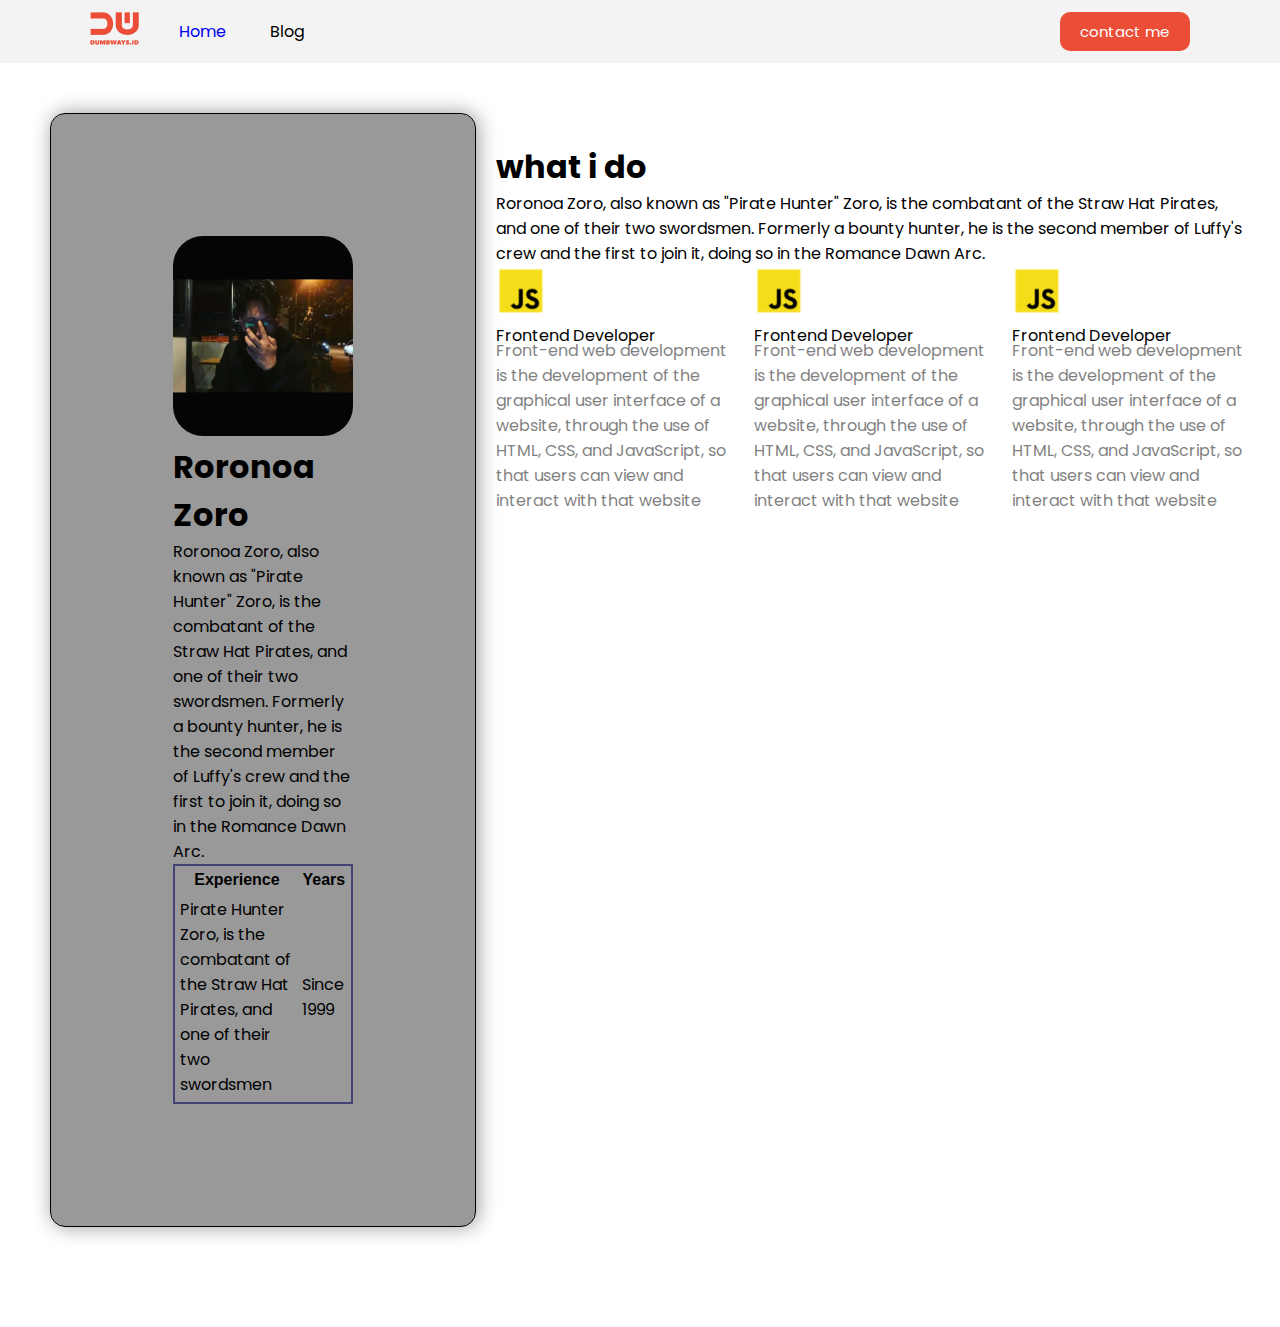
<file: index.html>
<!DOCTYPE html>

<head>
    <title>Creating Navbar and Layouting</title>
    <link rel="stylesheet" href="style.css"/>
</head>

<body style="padding-bottom: 50px; margin: 0px;">   
            <nav>
                <div class="left-side">
                        <a href="index.html">
                            <img src="assets/logo.png"alt="mylogo">
                        </a>

                        <ol style="list-style-type: none;">
                            <lis style="text-decoration: none;">
                            <a href="home.html"style="text-decoration: none;"target="_blank">Home</a>
                            </li>
                            <li>
                                <a href="blog.html">Blog</a>
                            </li>
                        </ol>
                </div>
                <div class="right-side">
                    <a href="contact.html">contact me </a>
                </div>
            </nav>

<div style="height: auto; margin: 30px;  display: flex;">
    <div style="
        border: 1px solid black;
        width: 110%;
        padding: 10%;   
        margin: 20px 20px;        
        border-radius: 15px;                
        box-shadow: 2px 0px 20px rgba(0,0,0,0.4);
        background-color: rgba(0,0,0,0.4);">
    
                <div>
                    <img
                    src="assets/test-Image.jpeg"
                    height="200px"
                    width="80px"
                    alt="my image"
                    style="width: 100%;border-radius: 30px;"/>
                    
                </div>
 
                <div>    
                    <h1 style="text-align:left;">Roronoa Zoro</h1>    
                </div>

                <div>
                    <p stlyle="text-align:left;">
                        Roronoa Zoro, also known as "Pirate Hunter" Zoro, is the combatant of the Straw Hat Pirates, and one of their two swordsmen. Formerly a bounty hunter, he is the second member of Luffy's crew and the first to join it, doing so in the Romance Dawn Arc.  
                    </p>                
                    <table style="
                        width: 100%;
                        border-collapse: separate;
                        border: 2px solid #434375                
                        ">
                        <tr>
                            <th style=" padding: 3px;font-family: 'Franklin Gothic Medium', 'Arial Narrow', Arial, sans-serif;">Experience</th>
                            <th style="padding: 3px;font-family: 'Franklin Gothic Medium', 'Arial Narrow', Arial, sans-serif;">Years</th>  
                        </tr>
                        <tr>
                            <td style="padding: 3px;" >Pirate Hunter Zoro, is the combatant of the Straw Hat Pirates, and one of their two swordsmen</td>
                            <td style=" padding: 3px;">Since 1999</td>
                        </tr>
                
                    </table>
                </div> 
                   
   </div>
<div style="margin-top: 50px;">
    <h1>what i do</h1>
    <p stlyle="text-align:left;">
        Roronoa Zoro, also known as "Pirate Hunter" Zoro, is the combatant of the Straw Hat Pirates, and one of their two swordsmen. Formerly a bounty hunter, he is the second member of Luffy's crew and the first to join it, doing so in the Romance Dawn Arc.  
    </p>
    <div style="display: flex;gap: 20px">        
        <div>           
            <img       
                src="assets/js.png"
                alt="my image"
                style="width: 50px;"
                />      
            <div>                    
                <p style="text-align:left;padding: 0; margin-bottom: -10px;">Frontend Developer</p>
                <p style="text-align:left; opacity: 0.5;padding: 0;">Front-end web development is the development of the graphical user interface of a website, through the use of HTML, CSS, and JavaScript, so that users can view and interact with that website</p>
            </div> 
        </div>

        <div>           
            <img       
                src="assets/js.png"
                alt="my image"
                style="width: 50px;"
            />      
            <div>                    
                <p style="text-align:left;padding: 0; margin-bottom: -10px;">Frontend Developer</p>
                <p style="text-align:left; opacity: 0.5;padding: 0;">Front-end web development is the development of the graphical user interface of a website, through the use of HTML, CSS, and JavaScript, so that users can view and interact with that website</p>
            </div>           

        </div>

        <div>           
            <img       
                src="assets/js.png"
                alt="my image"
                style="width: 50px;"
                />      
            <div>                    
                <p style="text-align:left;padding: 0; margin-bottom: -10px;">Frontend Developer</p>
                <p style="text-align:left; opacity: 0.5;padding: 0;">Front-end web development is the development of the graphical user interface of a website, through the use of HTML, CSS, and JavaScript, so that users can view and interact with that website</p>
            </div>           

        </div>
        
        

    </div>
</div>

  </div>


 </body>

</html>
</file>
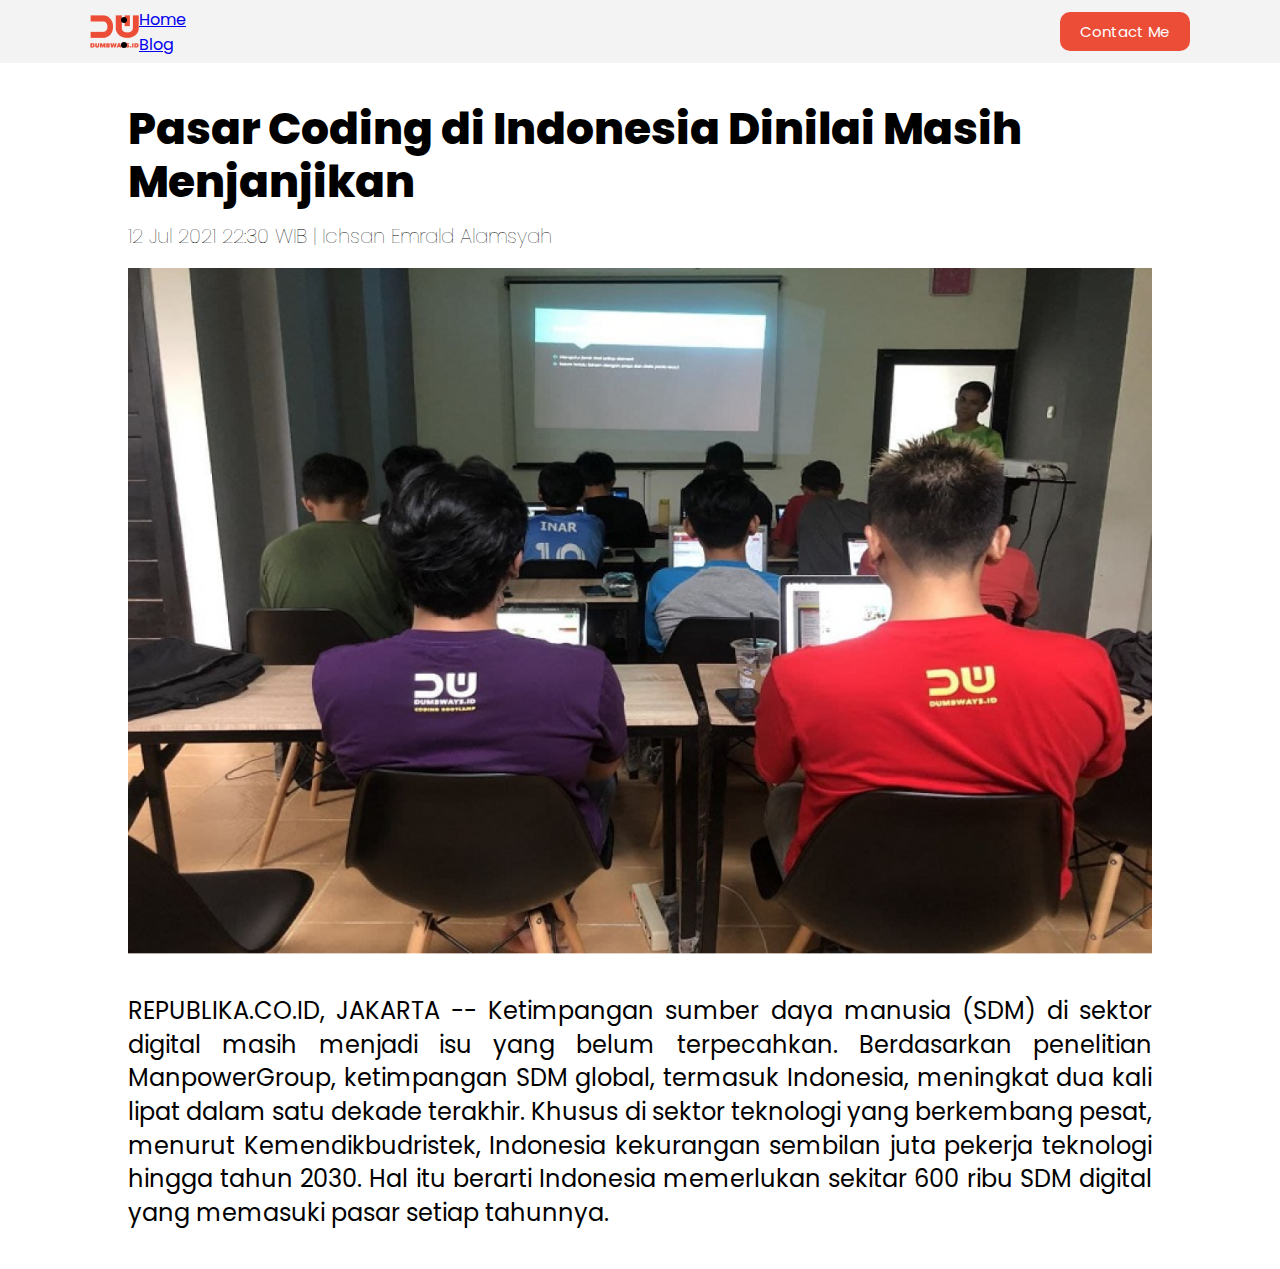
<file: blog-detail.html>
<html>
  <head>
    <title>Creating Blog Page - detail</title>
    <link rel="stylesheet" href="style.css" />
  </head>
  <body>
    <!-- NavBar -->
    <nav>
      <div class="left-side">
        <a href="index.html">
          <img src="assets/logo.png" alt="logo" />
        </a>
        <ul>
          <li>
            <a href="index.html">Home</a>
          </li>
          <li>
            <a href="blog.html" class="list-active">Blog</a>
          </li>
        </ul>
      </div>
      <div class="right-side">
        <a href="contact.html"> Contact Me </a>
      </div>
    </nav>

    <!-- Blog -->
    <div class="blog-detail">
      <div class="blog-detail-container">
        <h1>Pasar Coding di Indonesia Dinilai Masih Menjanjikan</h1>
        <div class="author">12 Jul 2021 22:30 WIB | Ichsan Emrald Alamsyah</div>
        <img src="assets/blog-img-detail.png" alt="detail" />
        <p>
          REPUBLIKA.CO.ID, JAKARTA -- Ketimpangan sumber daya manusia (SDM) di
          sektor digital masih menjadi isu yang belum terpecahkan. Berdasarkan
          penelitian ManpowerGroup, ketimpangan SDM global, termasuk Indonesia,
          meningkat dua kali lipat dalam satu dekade terakhir. Khusus di sektor
          teknologi yang berkembang pesat, menurut Kemendikbudristek, Indonesia
          kekurangan sembilan juta pekerja teknologi hingga tahun 2030. Hal itu
          berarti Indonesia memerlukan sekitar 600 ribu SDM digital yang
          memasuki pasar setiap tahunnya.
        </p>
      </div>
    </div>
  </body>
</html>
</file>
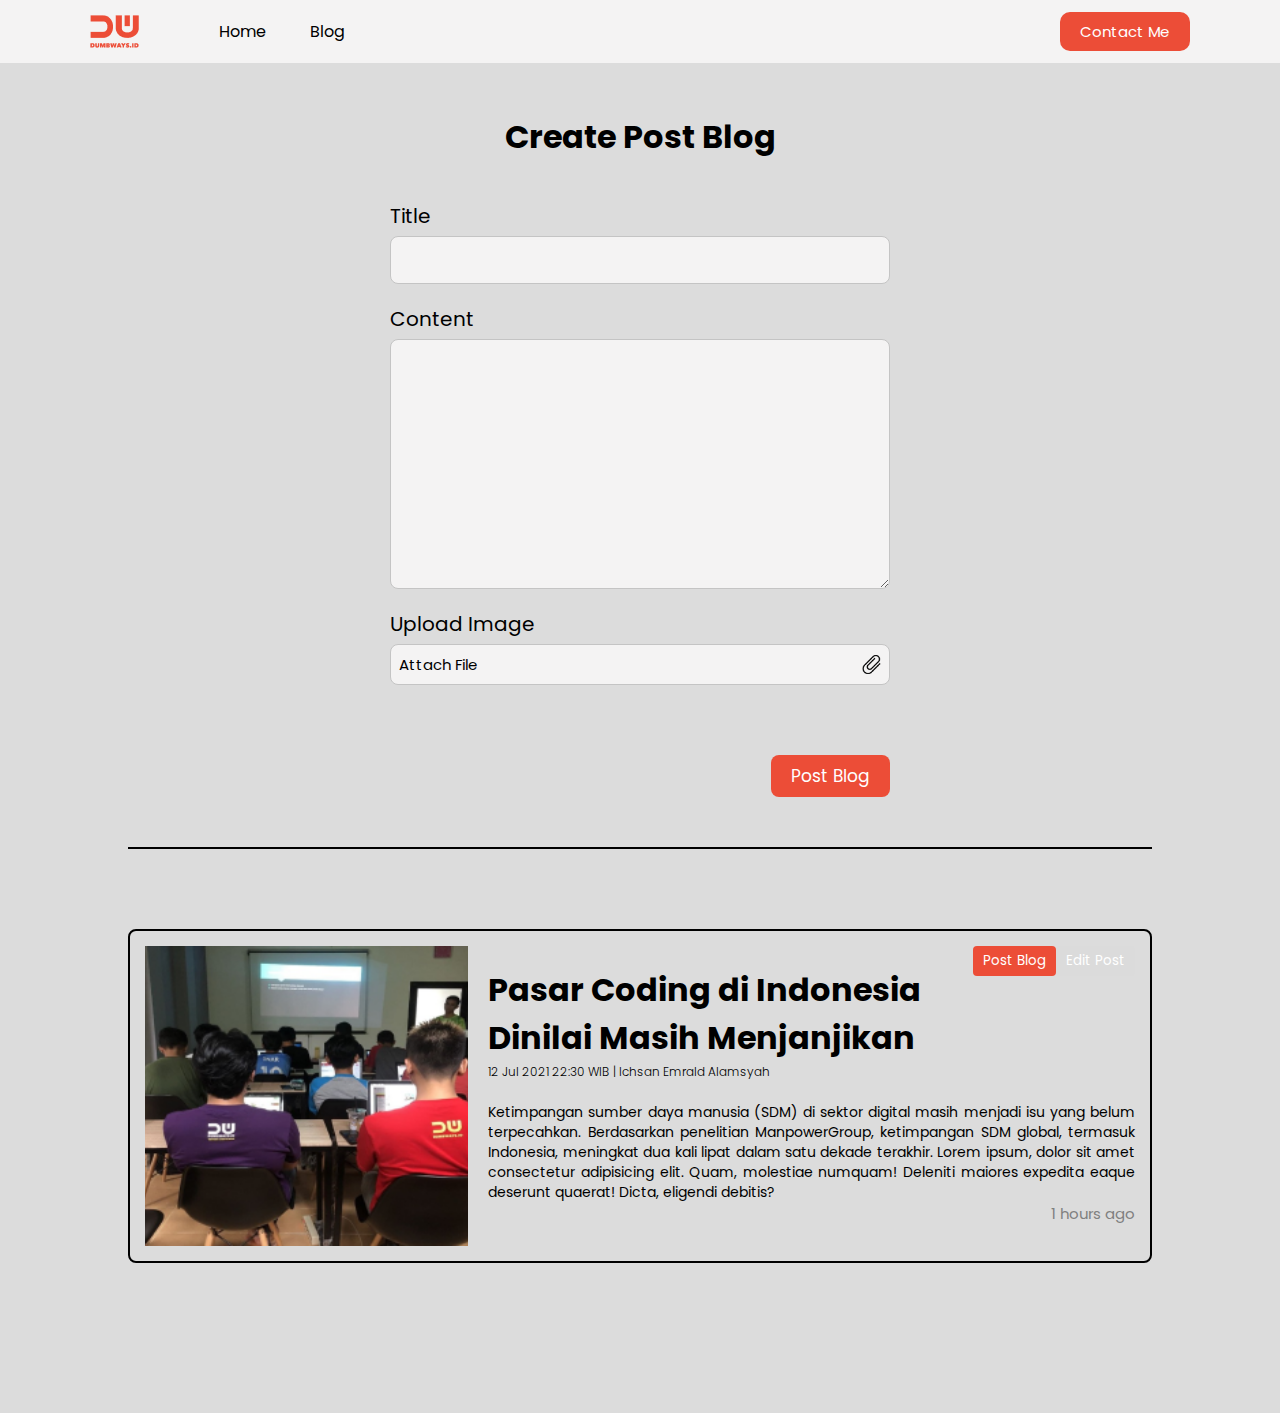
<file: blog.html>
<html>
  <head>
    <title>Creating Blog Page</title>
    <link rel="stylesheet" href="style.css" />
  </head>
  <body style="padding-bottom: 50px; background-color: gainsboro; margin: 0px;"> 
    <!-- NavBar -->
              <nav>
                <div class="left-side">
                      <a href="index.html">
                        <img src="assets/logo.png" alt="logo" />
                      </a>
                  <ol>
                      <li>
                        <a href="home.html">Home</a>
                      </li>
                      <li>
                        <a href="blog.html" class="list-active">Blog</a>
                      </li>
                  </ol>
                </div>
                <div class="right-side">
                  <a href="contact.html"> Contact Me </a>
                </div>
              </nav>

    <!-- Blog -->
    <!-- Form -->
    <div class="blog">
      <div class="blog-form">
        <div class="form-container">
          <form onsubmit="addBlog(event)">
            <h1>Create Post Blog</h1>
            <div>
              <label for="input-blog-title">Title</label>
              <input id="input-blog-title" />
            </div>
            <div>
              <label for="input-blog-content">Content</label>
              <textarea id="input-blog-content"></textarea>
            </div>
            
            <div>
              <label>Upload Image</label>
              <div class="input-blog-image-group">
                <label for="input-blog-image">
                  <p>Attach File</p>
                  <img src="assets/attach.png" alt="file" style="width: 4%;"/>
                </label>
                <input type="file" id="input-blog-image" hidden />
              </div>
            </div>
            <div class="button-group">
              <button>Post Blog</button>
            </div>
          </form>
        </div>
      </div>
      <hr class="line" />
      <div id="contents" class="blog-list">
        <!-- dynamic content would be here -->
        <div class="blog-list-item">
          <div class="blog-image">
            <img src="assets/blog-img.png" alt="" />
          </div>
          <div class="blog-content">
            <div class="btn-group">
              <button class="btn-edit">Edit Post</button>
              <button class="btn-post">Post Blog</button>
            </div>
            <h1>
              <a href="blog-detail.html" target="_blank"
                >Pasar Coding di Indonesia Dinilai Masih Menjanjikan</a
              >
            </h1>
            <div class="detail-blog-content">
              12 Jul 2021 22:30 WIB | Ichsan Emrald Alamsyah
            </div>
            <p>
              Ketimpangan sumber daya manusia (SDM) di sektor digital masih
              menjadi isu yang belum terpecahkan. Berdasarkan penelitian
              ManpowerGroup, ketimpangan SDM global, termasuk Indonesia,
              meningkat dua kali lipat dalam satu dekade terakhir. Lorem ipsum,
              dolor sit amet consectetur adipisicing elit. Quam, molestiae
              numquam! Deleniti maiores expedita eaque deserunt quaerat! Dicta,
              eligendi debitis?
            </p>
            <div style="text-align: right;">
              <span style="color: grey; font-size: 15px;">1 hours ago</span>
            </div>
          </div>
        </div>
      </div>
    </div>
    <script src="blog.js"></script>
  </body>
</html>
</file>
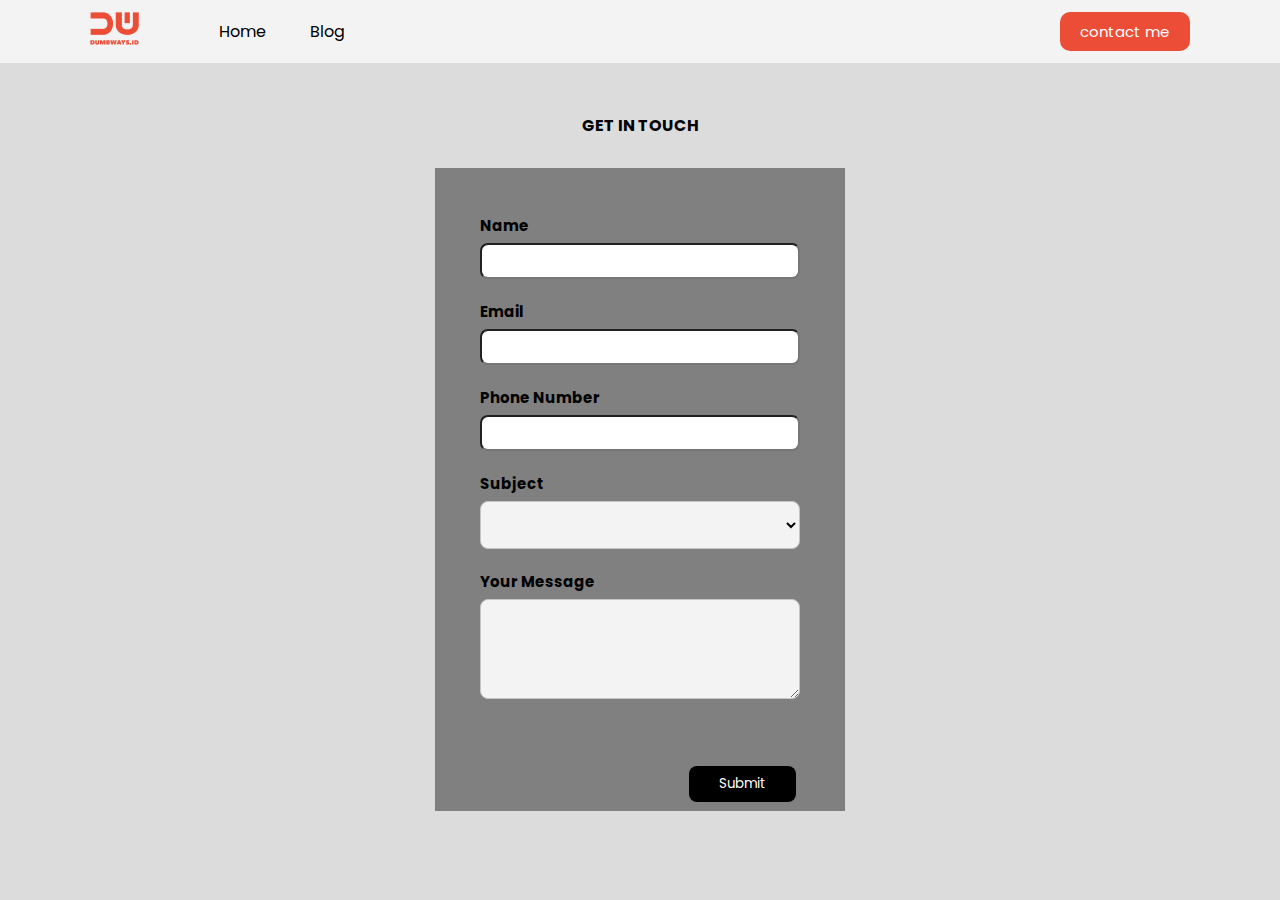
<file: contact.html>
<!DOCTYPE html>

<head>
    <title>Contact Me</title>
    <link rel="stylesheet" href="style.css" />
</head>

<body style="padding-bottom: 50px; background-color: gainsboro; margin: 0px;">
    <nav>
        <div class="left-side">
            <a href="index.html">
                <img src="assets/logo.png" alt="mylogo">
            </a>

            <ol style="list-style-type: none;">
                <li style="text-decoration: none;">
                    <a href="home.html" style="text-decoration: none;" target="_blank">Home</a>
                </li>
                <li>
                    <a href="blog.html">Blog</a>
                </li>
            </ol>
        </div>
        <div class="right-side">
            <a href="contact.html">contact me </a>
        </div>
    </nav>

    <center>
        <P style="
            margin-top: 50px;
            margin-bottom: 30px;
            font-weight: bold;">GET IN TOUCH</P>

        <div style="width: 410px; margin: 20px; background-color: grey; padding: 45px;">
            <form action="" style="text-align: left;">
                <div>
                    <label for="name" style="font-size: 15px; font-weight:700;">Name</label>
                    <input type="text" required id="name"
                    />
                </div>
                <div>
                    <label for="email" style="font-size: 15px; font-weight:700;">Email</label>
                    <input type="email" id="email">
                </div>
                <div>
                    <label for="phone" style="font-size: 15px; font-weight: 700;">Phone Number</label>
                    <input type="text" id="phone">
                </div>

                <div>
                    <label for="subject" style="font-size: 15px; font-weight: 700;">Subject</label>
                    <select id="subject">
                        <option value=""></option>
                        <option value="frontend">Frontend</option>
                        <option value="backend">Backend</option>
                        <option value="full-stack">Full-stack</option>
                    </select>
                </div>
                <div style="margin-bottom: 40px;">
                    <label for="message" style="font-size: 15px; font-weight: 700;">Your Message </label>
                    <textarea id="message" ></textarea>
                </div>   

                <div style="margin: 2px 4px;">
                <button type="button" onclick="showData()">Submit</button>
                </div>

            </form>
        </div>
    </center>
    <script src="form.js"></script>
</body>

</html>
</file>
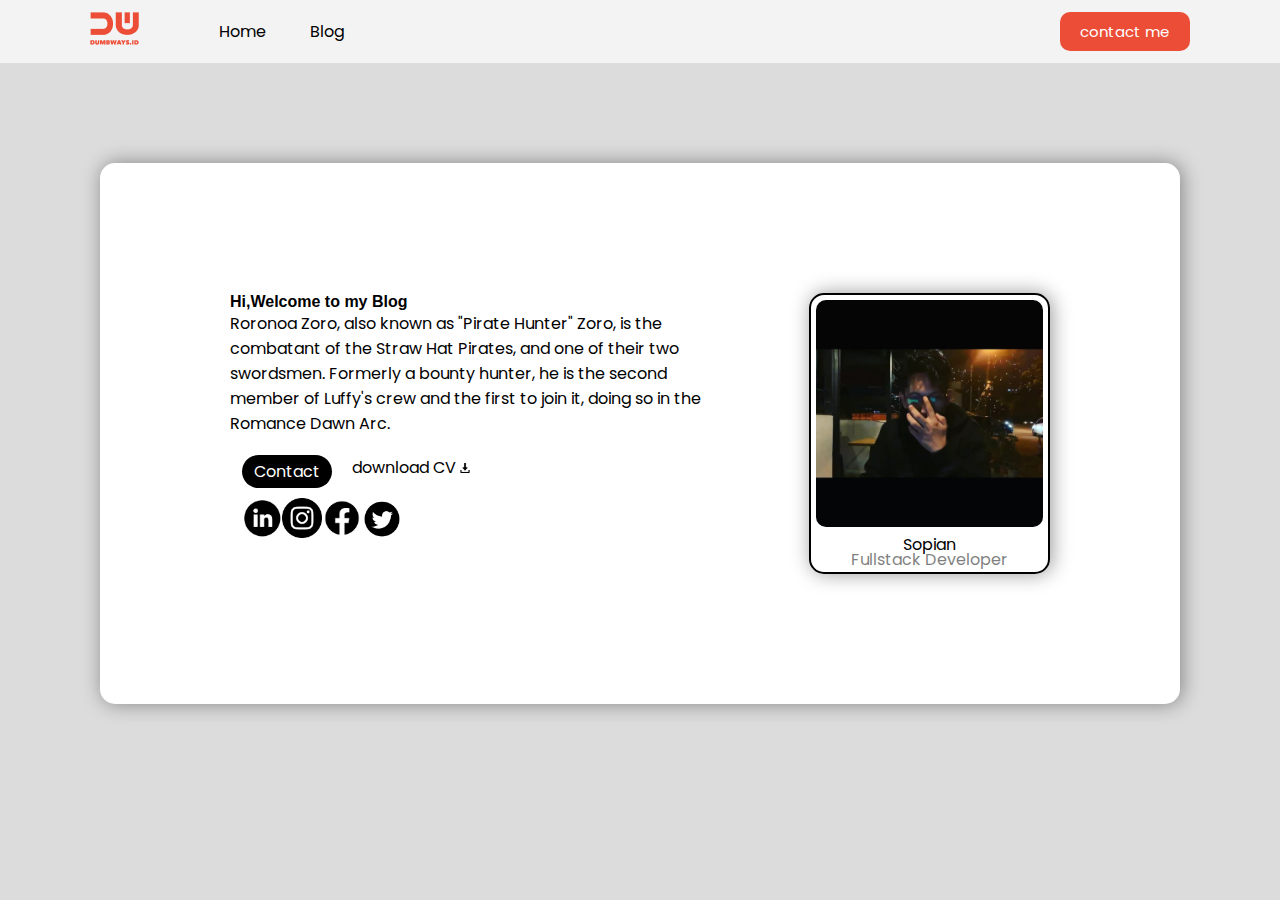
<file: home.html>
<!DOCTYPE html>

<head>
    <title>Creating Navbar and Layouting</title>
    <link rel="stylesheet" href="style.css" />
</head>

<body style="padding-bottom: 50px; background-color: gainsboro; margin: 0px;">
                <nav>
                    <div class="left-side">
                        <a href="index.html">
                            <img src="assets/logo.png" alt="mylogo">
                        </a>

                        <ol style="list-style-type: none;">
                            <li style="text-decoration: none;">
                                <a href="home.html" style="text-decoration: none;" target="_blank">Home</a>
                                </li>
                                <li>
                                    <a href="blog.html">Blog</a>
                                </li>
                        </ol>
                    </div>

                    <div class="right-side">
                        <a href="contact.html">contact me </a>
                    </div>
                </nav>

    <div style="       
        padding: 80px;   
        margin : 100px;
        border-radius: 15px;                
        box-shadow: 2px 0px 20px rgba(0,0,0,0.4);
        background-color: #FFFFFF;
        display: flex;
        ">

        <div style=" width: 100%;margin: 50px;">
            <div>
                <h4 style="text-align: left;font-family: Verdana, Geneva, Tahoma, sans-serif;">Hi,Welcome to my Blog
                </h4>
            </div>

            <p stlyle="text-align: center;">
                Roronoa Zoro, also known as "Pirate Hunter" Zoro, is the combatant of the Straw Hat Pirates, and one of
                their two swordsmen. Formerly a bounty hunter, he is the second member of Luffy's crew and the first to
                join it, doing so in the Romance Dawn Arc.
            </p>
            <div style="padding: 4% 12px;">
                    <div style="display: flex; flex-direction: row;">
                        <div
                            style=" background-color: black; width: fit-content; color: white; padding: 4px 12px; border-radius: 20px; margin-bottom: 10px;">
                            Contact
                        </div>
                        <div style="margin-left: 20px" ;>
                            <p style="display: inline; margin-right: 0px;">download CV</p>
                            <img src="assets/dwn.png" alt="my image" style="width: 3%;
                                display: inline;
                                margin-left: auto;
                                margin-right: auto; 
                               " />
                        </div>
                    </div>

                    <div style="display: flex; flex-direction: row;  justify-content: left; margin-bottom: 0px;">
                        <img src="assets/IN.png" alt="my image" style="width: 40px;
                        
                        " />
                        <img src="assets/IG.png" alt="my image" style="width: 40px;
                        
                        " />
                        <img src="assets/fb.png" alt="my image" style="width: 40px;
                        
                        " />
                        <img src="assets/tw.png" alt="my image" style="width: 40px;
                        
                        " />
                    </div>
            </div>

                    </div>                    
                        <div style="
                            border: 2px solid black; 
                            width: 50%;                 
                            margin: 50px;
                            border-radius: 15px;                
                            box-shadow: 2px 0px 20px rgba(0,0,0,0.4);
                            background-color: rgba(255,255,255, 0.9);
                            
                            ">
                                    <div>
                                        <img src="assets/test-Image.jpeg" alt="my image" style="width: 100%; padding: 5px; border-radius: 15px;display: flex;"/>
                                    </div>

                                    <div>
                                        <p style="text-align:center;padding: 0; margin-bottom: -10px;">Sopian</p>
                                        <p style="text-align:center; opacity: 0.5;padding: 0;">Fullstack Developer</p>
                                    </div>
                        </div>
                    </div>
    </div>
</body>

</html>
</file>
<file: style.css>
@import url('https://fonts.googleapis.com/css2?family=Poppins:wght@100;300&display=swap');
*{
    margin: 0;
    padding: 0;
    box-sizing: border-box;
    font-family: 'Poppins', sans-serif;
}

/* Navbar */
nav{
    display:flex;
    background-color: #f4f3f3;
    height: 7vh;
}

nav div{
    display: flex;
    align-items: center;
    flex: 50%;
}

nav div.left-side{
    padding-left: 90px;
}

nav div.right-side{
    padding-right: 90px;
    display: flex;
    justify-content: flex-end;
}

nav ol{
    list-style-type: none;
    margin-left: 40px;
}

nav ol li{
    display: inline;
    margin-left: 40px;
}

nav ol li a{
    color: black;
    text-decoration: none;
}

nav .right-side a{
    font-size: 15px;
    color: white;
    background-color: #ec4d37;
    text-decoration: none;
    border: none;
    border-radius: 10px;
    padding: 8px 20px;
}

/* Card Profile */
.card{
    width: 450px;
    border: 1px solid #00000033;
    border-radius: 16px;
    padding: 15px 15px 25px 25px;
    box-shadow: 0px 0px 20px #00000040;
}

.card .image img{
    width: 100%;
    border-radius: 16px;
}

.card .header h1{
    margin: 10px 0;
    text-align: left;
}

.card .content p{
    text-align: left;
    color: rgba(0,0,0, 0.6);
    line-height: 120%;
    margin-bottom: 20px;
}

.card .content table{
    width: 100%;
    border: 2px solid rgb(161, 156, 156);
    border-collapse: collapse;
}

.card .content table tr th{
    font-weight: 700;
    padding: 5px;
}

.card .content table tr td{
    font-weight: 400;
    padding: 5px;
    text-align: center;
}

.personal{
    display: flex;
    height: 93vh;
    align-items: center;
    justify-content: center;
}

.personal .container-content{
    display: flex;
    width: 80%;
}

.personal .left{
    flex: 40%;
}

.personal .right{
    flex: 60%;
    display: flex;
    padding-left: 40px;
}

.personal .right .skill{
    margin-top: 20px;
    display: flex;
}

.skill img{
    width: 60px;
    height: 60px;
}

input,textarea,select {
    width: 100%;
    box-sizing: border-box;
    padding: 6px;
    border-radius: 8px;
    margin-top: 5px;
    margin-bottom: 20px;
    border: 1px solid brown
    background-color grey
}

textarea {    
        width: 100%;
        height: 100px;
        box-sizing: border-box;
        padding: 6px;
        border-radius: 8px;
        margin-top: 5px;
        margin-bottom: 20px;
        border: 1px solid brown
        background-color grey                   
}

button {    
        padding: 8px 30px;
        background-color: black;                       
        border: none;
        color: white;
        float: right;
        border-radius: 8px;
        margin-top: 0px;
}

/* Blog Form */
.blog-form {
    padding: 50px 0;
    display: flex;
    justify-content: center;
  }
  
  .blog-form .form-container {
    width: 500px;
  }
  
  .blog-form .form-container h1 {
    text-align: center;
    margin-bottom: 40px;
  }
  
  .blog-form form label {
    font-size: 20px;
    font-weight: 400;
  }
  
  .blog-form form input,
  textarea,
  select {
    width: 100%;
    font-size: 20px;
    font-weight: 400;
    padding: 8px;
    margin-top: 5px;
    margin-bottom: 20px;
    background: #f4f3f3;
    border: 1px solid #c4c4c4;
    border-radius: 8px;
  }
  
  .blog-form form textarea {
    height: 250px;
  }
  
  .blog-form form .input-blog-image-group {
    width: 100%;
    font-size: 20px;
    font-weight: 400;
    padding: 8px;
    margin-top: 5px;
    margin-bottom: 20px;
    background: #f4f3f3;
    border: 1px solid #c4c4c4;
    border-radius: 8px;
    cursor: pointer;
  }
  
  .blog-form form .input-blog-image-group label p {
    font-size: 15px;
  }
  
  .blog-form form .input-blog-image-group label {
    cursor: pointer;
    display: flex;
    align-items: center;
    justify-content: space-between;
  }
  
  .blog-form form .button-group {
    text-align: right;
  }
  
  .blog-form form button {
    margin-top: 50px;
    padding: 8px 20px;
    font-size: 17px;
    background: #ec4d37;
    border-radius: 8px;
    border: none;
    color: #fff;
    cursor: pointer;
  }
  
  .blog hr {
    border: 1px solid black;
    width: 80%;
    margin-right: auto;
    margin-left: auto;
  }
  
  /* Blog list */
  .blog .blog-list {
    margin-top: 80px;
    margin-bottom: 80px;
    display: flex;
    align-items: center;
    flex-direction: column;
  }
  
  .blog .blog-list .blog-list-item {
    width: 80%;
    padding: 15px;
    margin-bottom: 20px;
    border: 2px solid black;
    border-radius: 8px;
    display: flex;
  }
  
  .blog .blog-list .blog-list-item .blog-image {
    flex: 1;
  }
  
  .blog .blog-list .blog-list-item .blog-image img {
    width: 100%;
    height: 300px;
    object-fit: cover;
  }
  
  .blog .blog-list .blog-list-item .blog-content {
    padding-left: 20px;
    flex: 2;
  }
  
  .blog .blog-list .btn-group {
    text-align: right;
    margin-bottom: 20px;
  }
  
  .blog .blog-list .btn-group .btn-edit {
    padding: 5px 10px;
    border: 0;
    border-radius: 4px;
    background: #dbdbdb;
  }
  
  .blog .blog-list .btn-group .btn-post {
    padding: 5px 10px;
    border: 0;
    border-radius: 4px;
    background: #ec4d37;
    color: #fff;
  }
  
  .blog .blog-list h1 a {
    text-decoration: none;
    color: #000000;
  }
  
  .blog .blog-list .detail-blog-content {
    font-weight: 300;
    font-size: 12px;
    line-height: 20px;
  }
  
  .blog .blog-list .blog-list-item p {
    margin-top: 20px;
    font-weight: normal;
    font-size: 14px;
    line-height: 20px;
    text-align: justify;
  }
  
  /* Blog Detail */
  .blog-detail {
    display: flex;
    justify-content: center;
  }
  
  .blog-detail-container {
    width: 80%;
    margin: 40px 0;
  }
  
  .blog-detail-container img {
    width: 100%;
  }
  
  .blog-detail-container h1 {
    font-style: normal;
    font-weight: 800;
    font-size: 44px;
    line-height: 120%;
    margin-bottom: 15px;
  }
  
  .blog-detail-container .author {
    font-weight: 100;
    font-size: 20px;
    line-height: 120%;
    margin-bottom: 20px;
  }
  
  .blog-detail-container p {
    margin-top: 40px;
    font-style: normal;
    font-weight: normal;
    font-size: 24px;
    line-height: 140%;
    text-align: justify;
  }
</file>
